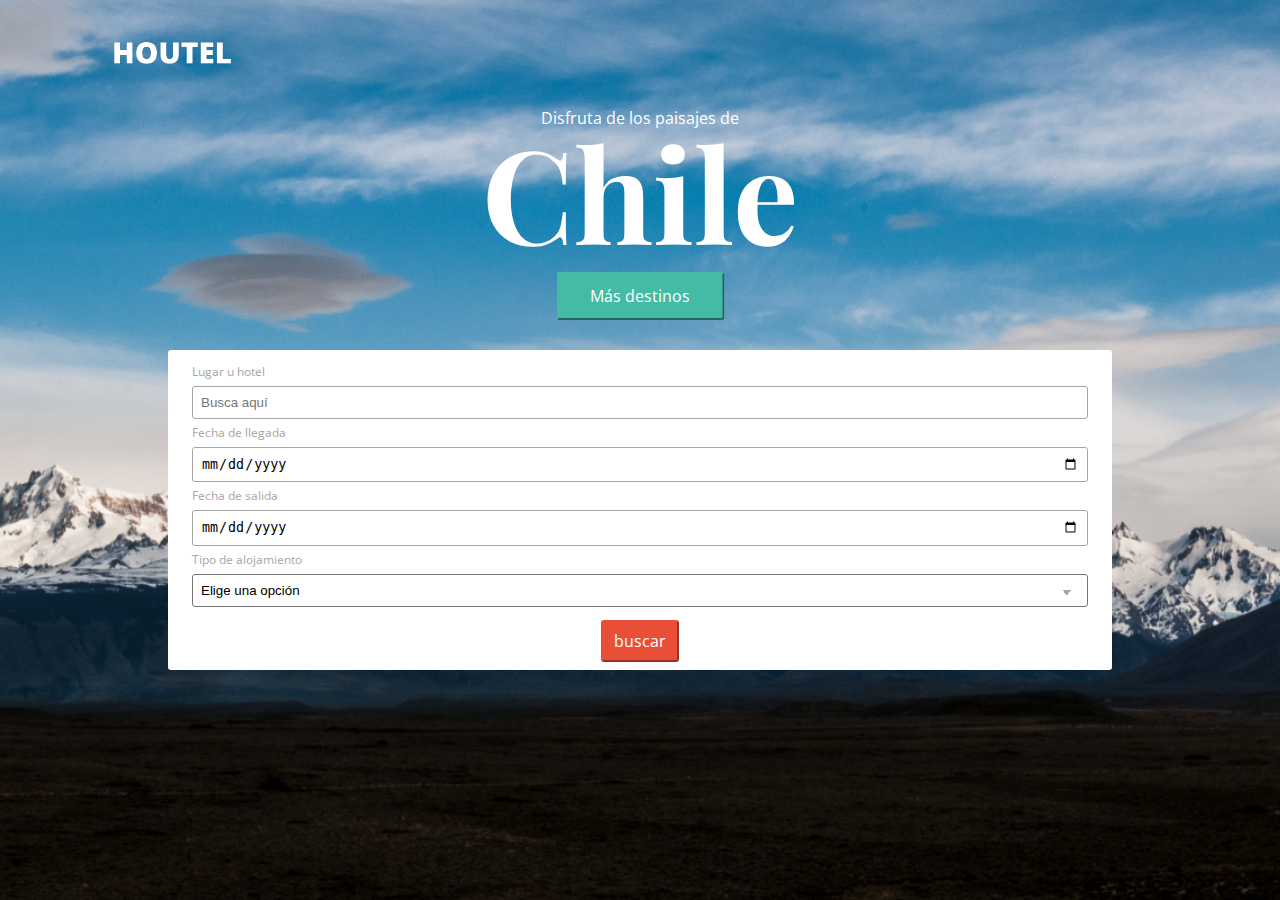
<file: index.html>
<!DOCTYPE html>
<html lang="es">

<head>
  <meta charset="UTF-8">
  <meta name="viewport" content="width=device-width, initial-scale=1.0">
  <meta http-equiv="X-UA-Compatible" content="ie=edge">
  <link rel="stylesheet" href="https://fonts.googleapis.com/css?family=Open+Sans:400,600,700|Playfair+Display:700">
  <link rel="stylesheet" href="assets/css/main.css">
  <title>Houtel - Busca hoteles a precios increíbles </title>
</head>

<body>
  <!-- Main Container -->
  <div class="wrapper">
    <!-- Header Section -->
    <div class="header-wrapper">
      <img src="assets/images/logo.png" alt="">
    </div>
    <!-- Hero Section -->
    <div class="hero-wrapper">
      <h1 class="hero-title">Disfruta de los paisajes de <span class="hero-title-span">Chile</span></h1>
      <div class="center-button">
        <button class="button-primary" type="button" name="button">Más destinos</button>
      </div>
    </div>
    <!-- Main Form -->
    <form class="form-container" action="index.html" method="post">
      <div class="form-wrapper">
        <div class="form-input">
          <label for="text-place">Lugar u hotel</label>
          <input type="text" placeholder="Busca aquí">
        </div>
        <div class="form-input">
          <label for="text-label">Fecha de llegada</label>
          <input type="date" name="month_year">
        </div>
        <div class="form-input">
          <label for="text-label">Fecha de salida</label>
          <input type="date" name="month_year">
        </div>
        <div class="form-input">
          <label for="text-label">Tipo de alojamiento</label>
          <select class="form-select">
            <option value="" hidden>Elige una opción</option>
            <option value="1">Habitación</option>
            <option value="2">Piso</option>
            <option value="3">Apartamento</option>
          </select>
        </div>
        <div class="center-button">
          <input type="submit" value="buscar" class="button-secondary">
        </div>
      </div>
    </form>
  </div>
</body>

</html>
</file>
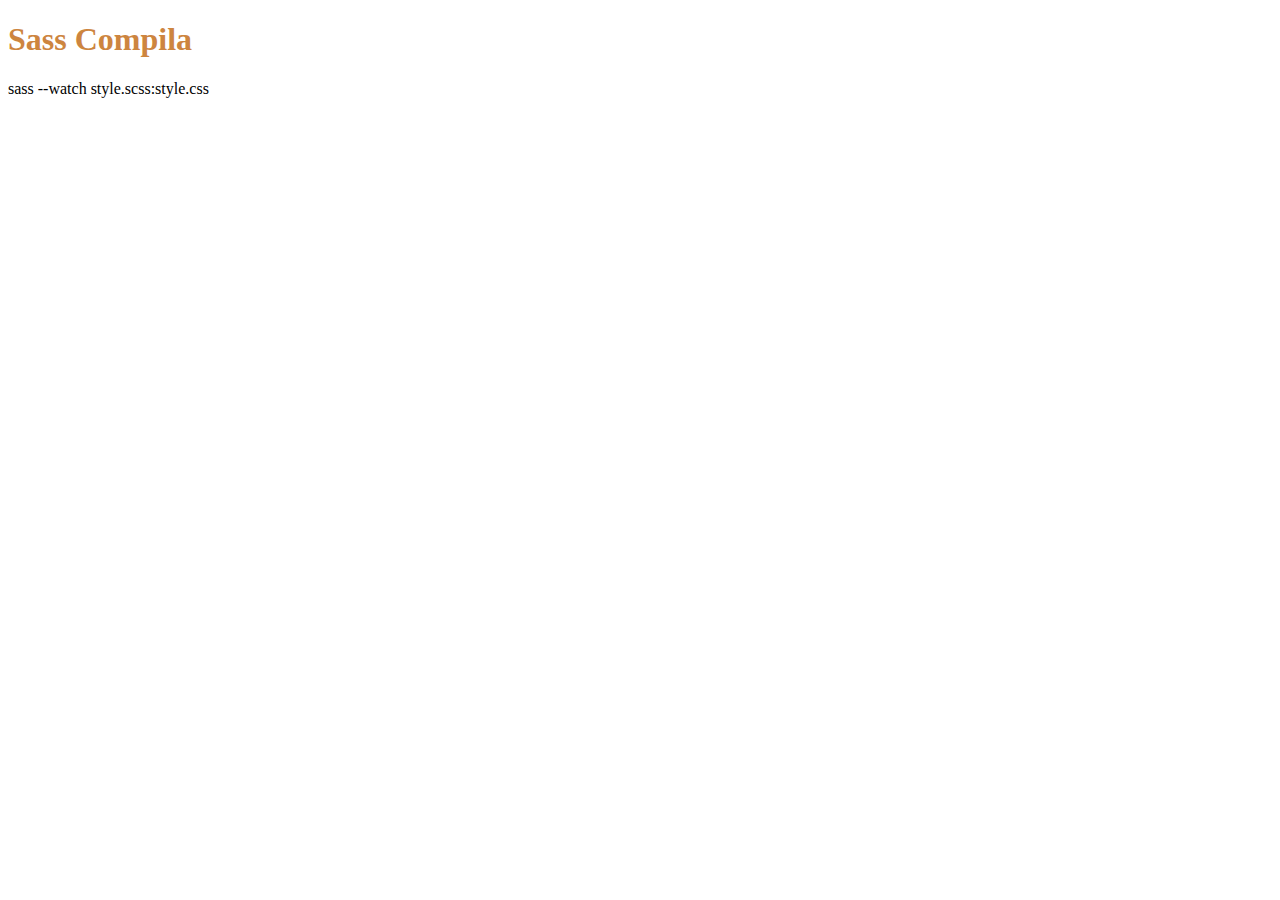
<file: test1/index.html>
<!DOCTYPE html>
<html>
<head>
  <meta charset="utf-8">
  <link rel="stylesheet" type="text/css" href="style.css">
  <title></title>
</head>
<body>
  <h1>Sass Compila</h1>
sass --watch style.scss:style.css
</body>
</html>
</file>
<file: test1/style.css>
h1 {
  color: peru; }

/*# sourceMappingURL=style.css.map */
</file>
<file: assets/css/main.css>
/* ==========================================================================
   Reset
   ========================================================================== */
html, body, div, span, applet, object, iframe,
h1, h2, h3, h4, h5, h6, p, blockquote, pre,
a, abbr, acronym, address, big, cite, code,
del, dfn, em, img, ins, kbd, q, s, samp,
small, strike, strong, sub, sup, tt, var,
b, u, i, center,
dl, dt, dd, ol, ul, li,
fieldset, form, label, legend,
table, caption, tbody, tfoot, thead, tr, th, td,
article, aside, canvas, details, embed,
figure, figcaption, footer, header, hgroup,
menu, nav, output, ruby, section, summary,
time, mark, audio, video {
  margin: 0;
  padding: 0;
  border: 0;
  font-size: 100%;
  font: inherit;
  vertical-align: baseline; }

article, aside, details, figcaption, figure,
footer, header, hgroup, menu, nav, section {
  display: block; }

body {
  line-height: 1; }

ol, ul {
  list-style: none; }

blockquote, q {
  quotes: none; }

blockquote:before, blockquote:after,
q:before, q:after {
  content: '';
  content: none; }

table {
  border-collapse: collapse;
  border-spacing: 0; }

/* ==========================================================================
   Animation
   ========================================================================== */
@-webkit-keyframes tracking-in-expand {
  0% {
    letter-spacing: -0.5em;
    opacity: 0; }
  40% {
    opacity: 0.6; }
  100% {
    opacity: 1; } }
@keyframes tracking-in-expand {
  0% {
    letter-spacing: -0.5em;
    opacity: 0; }
  40% {
    opacity: 0.6; }
  100% {
    opacity: 1; } }
/* ==========================================================================
   Header Section
   ========================================================================== */
.header-wrapper img {
  display: none; }

@media screen and (min-width: 768px) {
  .header-wrapper {
    padding-top: 2rem;
    padding-left: 2rem; }

  .header-wrapper img {
    display: inherit;
    width: 120px;
    -webkit-animation: tracking-in-expand 0.7s cubic-bezier(0.215, 0.61, 0.355, 1) both;
    animation: tracking-in-expand 0.7s cubic-bezier(0.215, 0.61, 0.355, 1) both; } }
/* ==========================================================================
   Hero Section
   ========================================================================== */
.wrapper {
  background-image: url("../images/background.png");
  background-repeat: no-repeat;
  background-size: cover;
  background-position: 80%;
  height: 100vh; }

.hero-wrapper {
  position: absolute;
  left: 50%;
  top: 10vh;
  -webkit-transform: translateX(-50%);
  transform: translateX(-50%); }

.hero-wrapper button {
  visibility: hidden;
  margin-top: 1rem; }

.hero-title {
  display: -webkit-box;
  display: -ms-flexbox;
  display: flex;
  -webkit-box-orient: vertical;
  -webkit-box-direction: normal;
  -ms-flex-direction: column;
  flex-direction: column;
  color: #fff;
  text-align: center;
  font-family: "Open Sans", sans-serif; }

.hero-title span {
  font-size: 6.25em;
  font-family: "Playfair Display", serif;
  font-weight: 700; }

@media screen and (min-width: 768px) {
  .wrapper {
    padding-left: 5rem;
    padding-right: 5rem; }

  .hero-wrapper {
    top: 110px; }

  .hero-wrapper button {
    visibility: visible;
    -webkit-animation: tracking-in-expand 0.7s cubic-bezier(0.215, 0.61, 0.355, 1) both;
    animation: tracking-in-expand 0.7s cubic-bezier(0.215, 0.61, 0.355, 1) both;
    margin-top: 1rem; }

  .hero-title {
    display: -webkit-box;
    display: -ms-flexbox;
    display: flex;
    -webkit-box-orient: vertical;
    -webkit-box-direction: normal;
    -ms-flex-direction: column;
    flex-direction: column;
    color: #fff; }

  .hero-title span {
    font-size: 8.125em; } }
/* ==========================================================================
   Buttons
   ========================================================================== */
.button-primary {
  padding: .7rem 2rem;
  background-color: #44bba4;
  font-family: "Open Sans", sans-serif;
  font-size: 1em;
  color: #fff;
  border-radius: 3px;
  border-color: #44bba4; }

.button-secondary {
  padding: .5rem .7rem;
  background-color: #e94f37;
  font-family: "Open Sans", sans-serif;
  font-size: 1em;
  color: #fff;
  border-radius: 3px;
  border-color: #e94f37; }

.center-button {
  text-align: center; }

/* ==========================================================================
   Form
   ========================================================================== */
.form-container {
  position: absolute;
  left: 50%;
  top: 35vh;
  -webkit-transform: translateX(-50%);
  transform: translateX(-50%);
  height: 320px;
  width: 70vw;
  margin-left: 0;
  background-color: #fff;
  padding: 0 1.5rem;
  border-radius: 3px; }

.form-wrapper {
  padding-top: 0.5rem;
  padding-bottom: 0.5rem; }

.form-input {
  display: -webkit-box;
  display: -ms-flexbox;
  display: flex;
  -webkit-box-orient: vertical;
  -webkit-box-direction: normal;
  -ms-flex-direction: column;
  flex-direction: column;
  font-family: "Open Sans", sans-serif; }

.form-input label {
  margin-top: 0.5rem;
  padding-bottom: 0.5rem;
  font-size: 0.75em;
  color: #a6a6a6; }

.form-input input,
.form-input select {
  padding: 0.5rem;
  border-radius: 3px; }

.form-input input {
  margin: 0;
  -webkit-box-sizing: border-box;
  box-sizing: border-box;
  -webkit-appearance: none;
  -moz-appearance: none;
  border: 1px solid #a6a6a6; }

.form-input input:focus {
  margin: 0;
  -webkit-box-sizing: border-box;
  box-sizing: border-box;
  -webkit-appearance: none;
  -moz-appearance: none;
  border: 1px solid #393e41; }

.form-input select {
  margin: 0;
  -webkit-box-sizing: border-box;
  box-sizing: border-box;
  -webkit-appearance: none;
  -moz-appearance: none;
  margin-bottom: 1em;
  background-color: #fff;
  background-image: linear-gradient(45deg, transparent 50%, #a6a6a6 50%), linear-gradient(135deg, #a6a6a6 50%, transparent 50%);
  background-position: calc(100% - 20px) calc(1em + 2px), calc(100% - 15px) calc(1em + 2px), calc(100% - 2.5em) 1em;
  background-size: 5px 5px, 5px 5px, 1px 3em;
  background-repeat: no-repeat; }

.form-input select:focus {
  background-image: linear-gradient(45deg, #393e41 50%, transparent 50%), linear-gradient(135deg, transparent 50%, #393e41 50%);
  background-position: calc(100% - 15px) 1em, calc(100% - 20px) 1em, calc(100% - 2.5em) 0.5em;
  background-size: 5px 5px, 5px 5px, 1px 1.5em;
  background-repeat: no-repeat;
  border-color: #393e41;
  outline: 0; }

@media screen and (min-width: 768px) {
  .form-container {
    top: 350px;
    -webkit-transform: translateX(-50%);
    transform: translateX(-50%);
    height: 320px;
    width: 70vw;
    margin-left: 0;
    background-color: #fff;
    padding: 0 1.5rem;
    border-radius: 3px; }

  .form-wrapper {
    padding-top: 0.5rem;
    padding-bottom: 0.5rem; } }

/*# sourceMappingURL=main.css.map */
</file>
